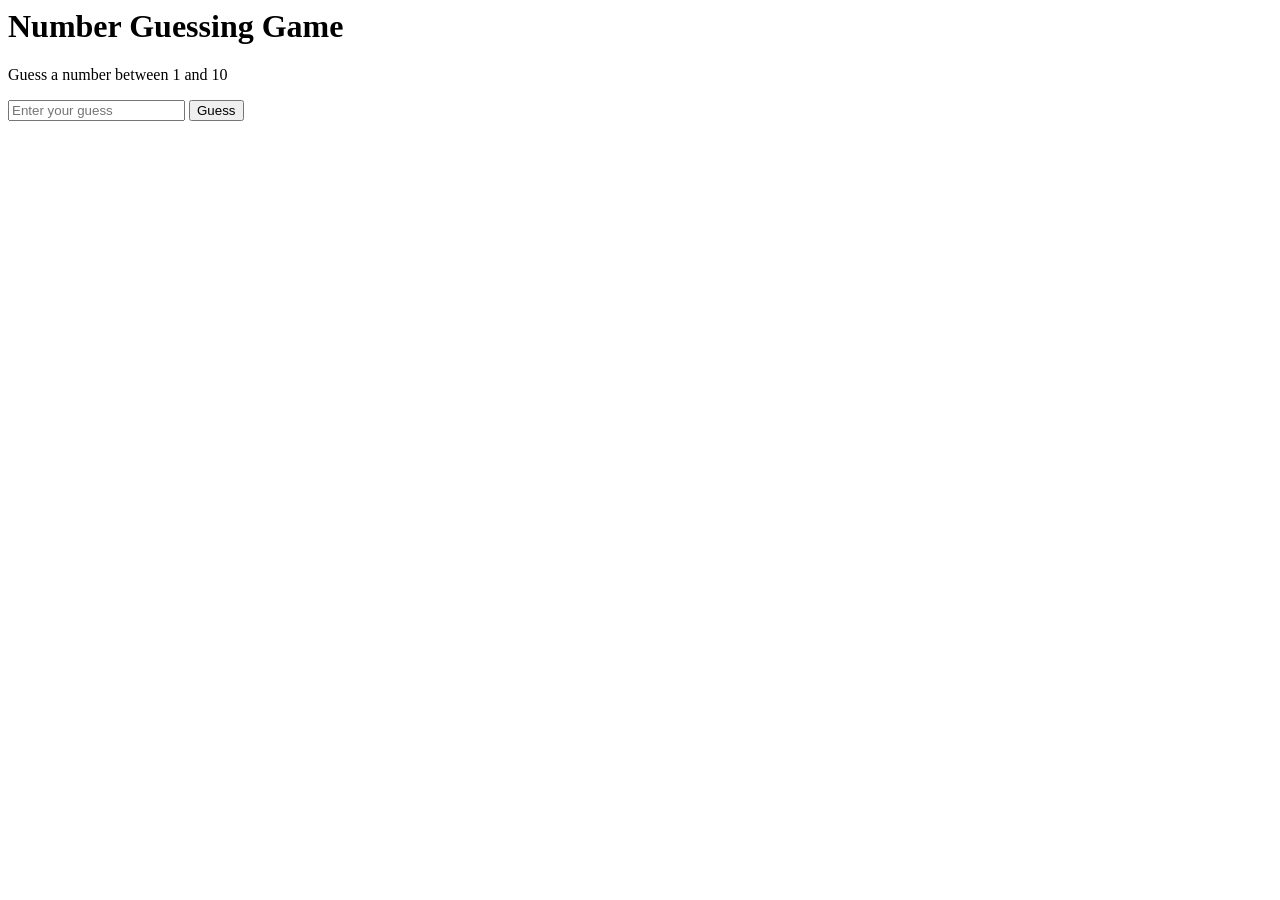
<file: index.html>
<html lang="en">
<head>
    <meta charset="UTF-8">
    <meta name="viewport" content="width=device-width, initial-scale=1.0">
    <title>Guessing Game!</title>
</head>
<body>
    <h1>Number Guessing Game</h1>
    <p>Guess a number between 1 and 10</p> 
    <input type="number" id="guess" placeholder="Enter your guess"> 
    <button onclick="checkGuess()">Guess</button> <p id="result"></p>
    <p id="result"></p>
    <script>
    let random = Math.floor(Math.random() * 10) + 1;
    function checkGuess(){
        let userGuess = Number(document.getElementById("guess").value);

        if (userGuess == random)
            {document.getElementById("result").innerHTML = "Correct! You guessed the number"}
            if (userGuess < random)
            {document.getElementById("result").innerHTML = "Too Less ! You guessed the wrong number"}
            if (userGuess > random)
            {document.getElementById("result").innerHTML = "Too High! You guessed the wrong number"}
            }

    </script>
</body>
</html>
</file>
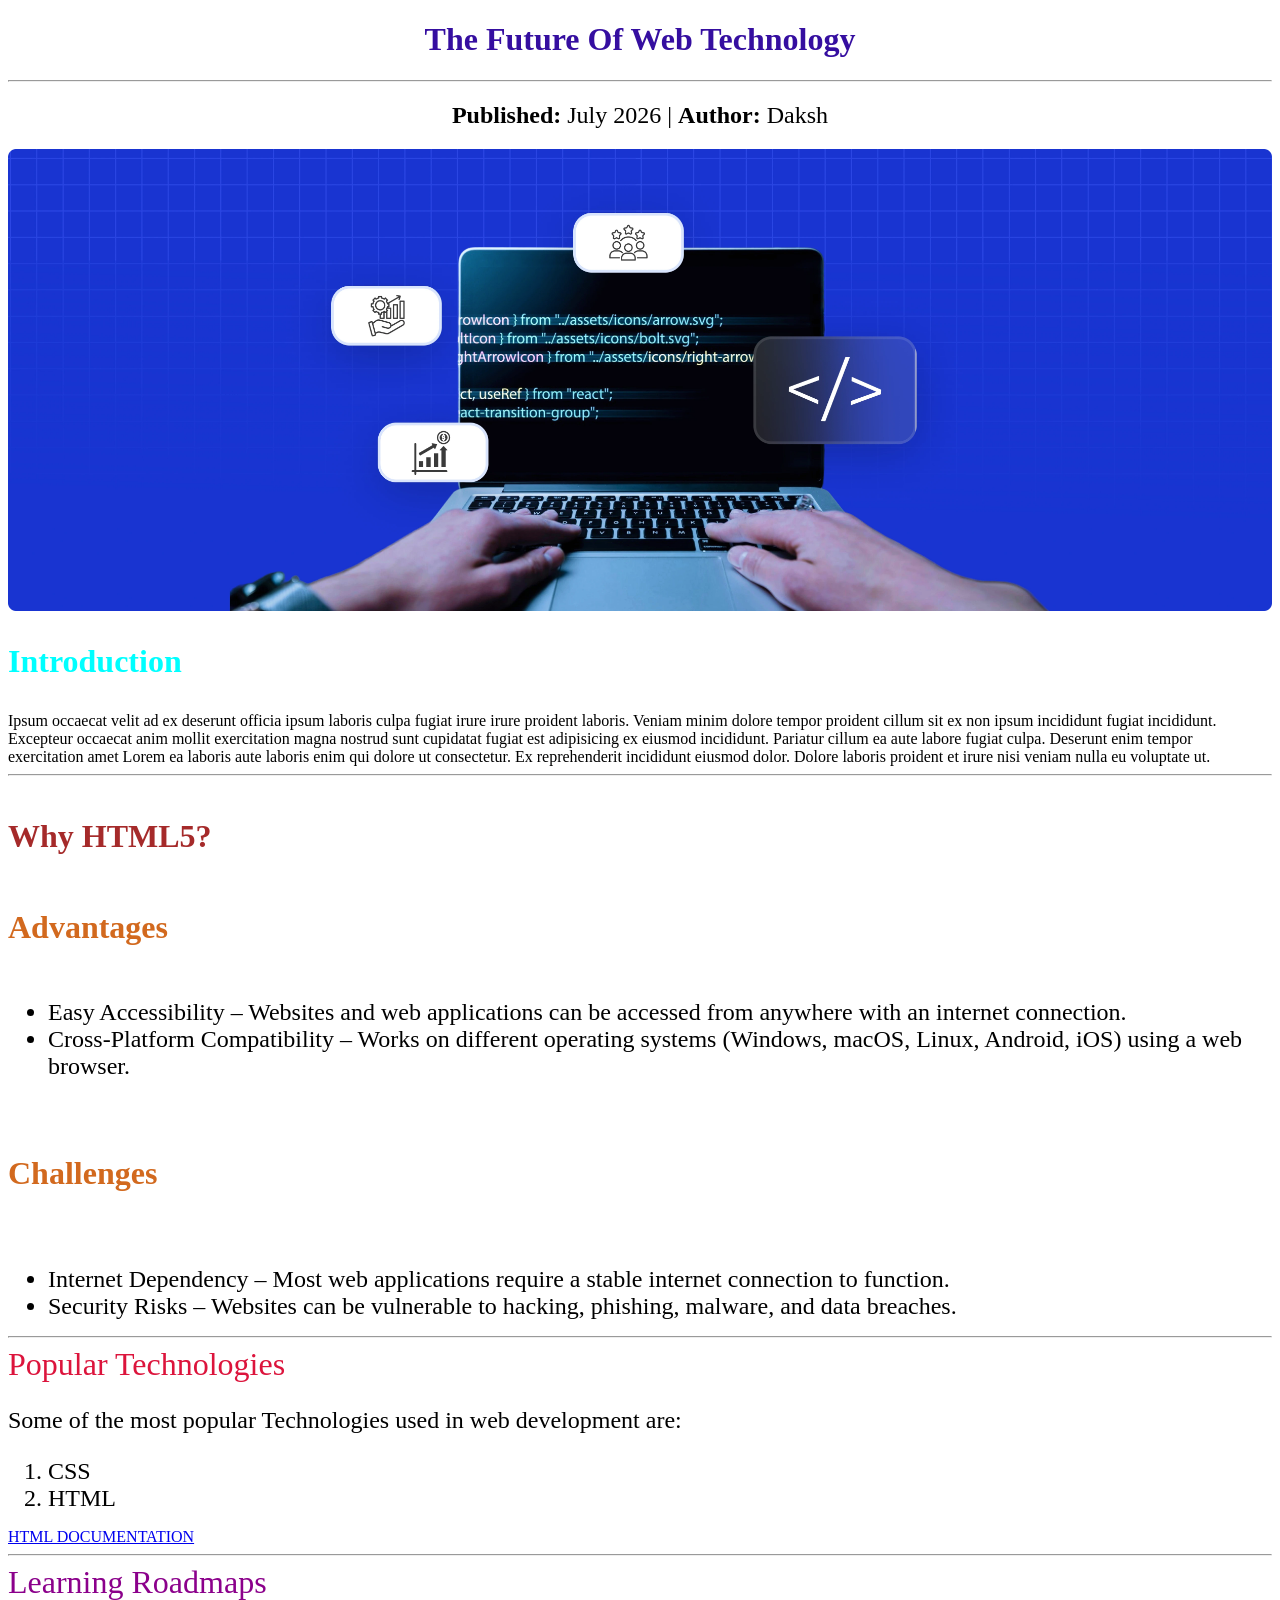
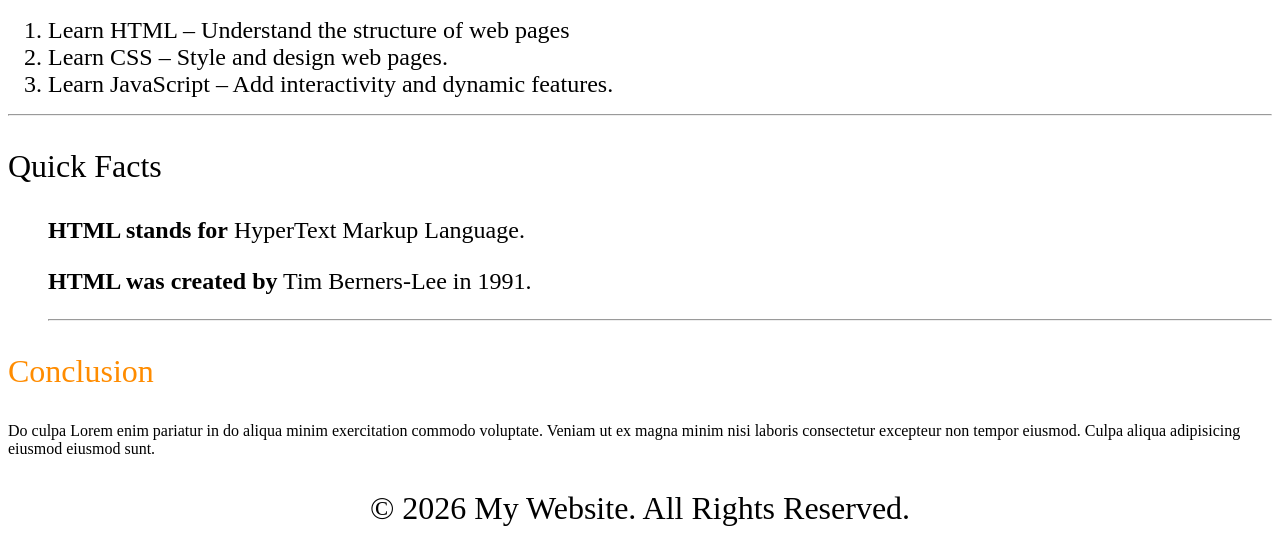
<file: ARTICLE/index.html>
<!DOCTYPE html>
<html lang="en">
<head>
    <meta charset="UTF-8">
    <meta http-equiv="X-UA-Compatible" content="IE=edge">
    <meta name="viewport" content="width=device-width, initial-scale=1.0">
    <title> The Future Of Web Technology  </title>
</head>
<body>
    <h1 style="text-align: center; color: rgb(53, 14, 160);">The Future Of Web Technology</h1>
    <hr>
    <h2 style="text-align: center; font-weight: normal;"> 
        <b>Published:</b> July 2026 | <b>Author:</b> Daksh
        </h2>
        <img src="webbbb.jpeg"
style="display: block; margin: 20px auto; width: 100%;">
<h3 style="color:aqua;font-size:xx-large;"> Introduction</h3>Ipsum occaecat velit ad ex deserunt officia ipsum laboris culpa fugiat irure irure proident laboris. Veniam minim dolore tempor proident cillum sit ex non ipsum incididunt fugiat incididunt. Excepteur occaecat anim mollit exercitation magna nostrud sunt cupidatat fugiat est adipisicing ex eiusmod incididunt. Pariatur cillum ea aute labore fugiat culpa. Deserunt enim tempor exercitation amet Lorem ea laboris aute laboris enim qui dolore ut consectetur. Ex reprehenderit incididunt eiusmod dolor. Dolore laboris proident et irure nisi veniam nulla eu voluptate ut.
<hr>
<h4 style="color:brown; font-size: xx-large;">Why HTML5?</h4>
<h5 style="color:chocolate; font-size: xx-large;">Advantages</h5>
<ul>
    <li style="font-size: x-large;">Easy Accessibility – Websites and web applications can be accessed from anywhere with an internet connection.</li>
    <li style="font-size: x-large;">Cross-Platform Compatibility – Works on different operating systems (Windows, macOS, Linux, Android, iOS) using a web browser.</li>
</ul>
<h6 style="font-size:xx-large; color:chocolate">Challenges</h6>
<ul>
    <li style="font-size: x-large;">Internet Dependency – Most web applications require a stable internet connection to function.</li>
<li style="font-size: x-large;">Security Risks – Websites can be vulnerable to hacking, phishing, malware, and data breaches.</li>
</ul>
<hr>
<h7 style="font-size: xx-large; color: crimson;">Popular Technologies </h7>
<p style="font-size: x-large;">
    Some of the most popular Technologies used in web development are:
</p>
<ol>
    <li style="font-size: x-large;"> CSS </li>
    <li style="font-size: x-large;"> HTML </li>
</ol>
<a href = "https://developer.mozilla.org/en-US/">
    HTML DOCUMENTATION
</a>
<hr>
<h8 style="font-size:xx-large; color: darkmagenta;">Learning Roadmaps</h8>
<ol>
    <li style="font-size:x-large ;">Learn HTML – Understand the structure of web pages</li>
    <li style="font-size:x-large ;">Learn CSS – Style and design web pages.</li>
    <li style="font-size:x-large ;">Learn JavaScript – Add interactivity and dynamic features.</li>
</ol>
<hr>
<p style="font-size: xx-large;"> Quick Facts</p>
<ol>
    <p style="font-size:x-large;"><b>HTML stands for</b> HyperText Markup Language.</p>
    <p style="font-size:x-large;"><b>HTML was created by</b> Tim Berners-Lee in 1991.</p>
    <hr>
</ol>
<p style="font-size:xx-large;color: darkorange;">Conclusion</p>Do culpa Lorem enim pariatur in do aliqua minim exercitation commodo voluptate. Veniam ut ex magna minim nisi laboris consectetur excepteur non tempor eiusmod. Culpa aliqua adipisicing eiusmod eiusmod sunt.

<footer>
    <p style="text-align: center;font-size: xx-large;">&copy; 2026 My Website. All Rights Reserved.</p>
</footer>
</body> 

</html>
</file>
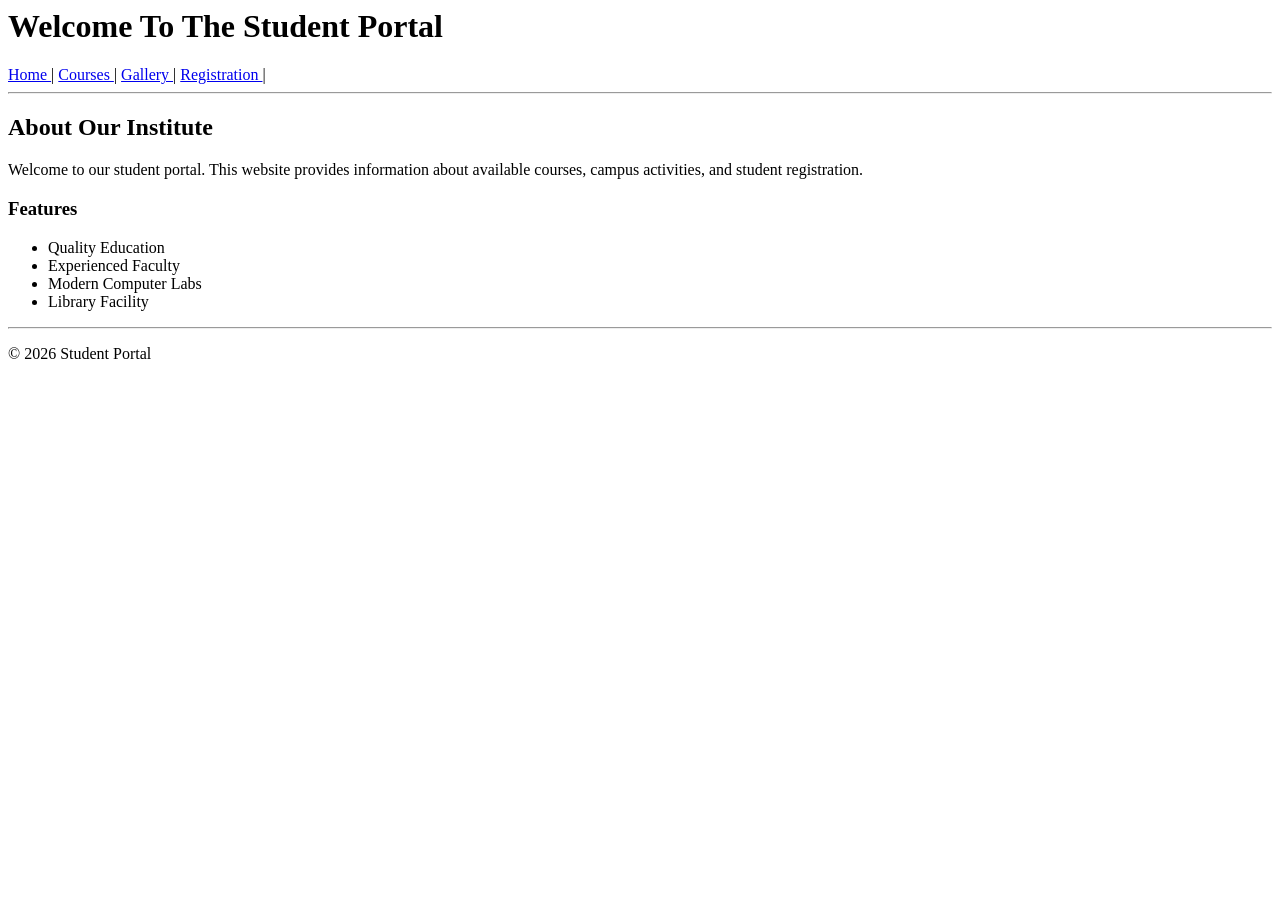
<file: Daksh/index.html>
<html lang="en">
<head>
    <meta charset="UTF-8">
    <meta http-equiv="X-UA-Compatible" content="IE=edge">
    <meta name="viewport" content="width=device-width, initial-scale=1.0">
    <title>Student Portal</title>
</head>
<body>
    <h1>Welcome To The Student Portal</h1> 
    <nav>
            <a href="index.html">Home </a>|
            <a href="courses.html">Courses </a>|
            <a href="gallery.html">Gallery </a>|
            <a href="registration.html">Registration </a>|
    </nav>
</header>
<hr>
<h2>About Our Institute</h2>
<p>Welcome to our student portal. This website provides information about available courses, campus activities, and student registration.</p>
<h3>Features</h3>
<ul>
    <li>Quality Education</li>
    <li>Experienced Faculty</li>
    <li>Modern Computer Labs</li>
    <li>Library Facility</li>
</ul>
<hr>
<footer>
    <p>&copy; 2026 Student Portal</p>
</footer>
</body>
</html>
</file>
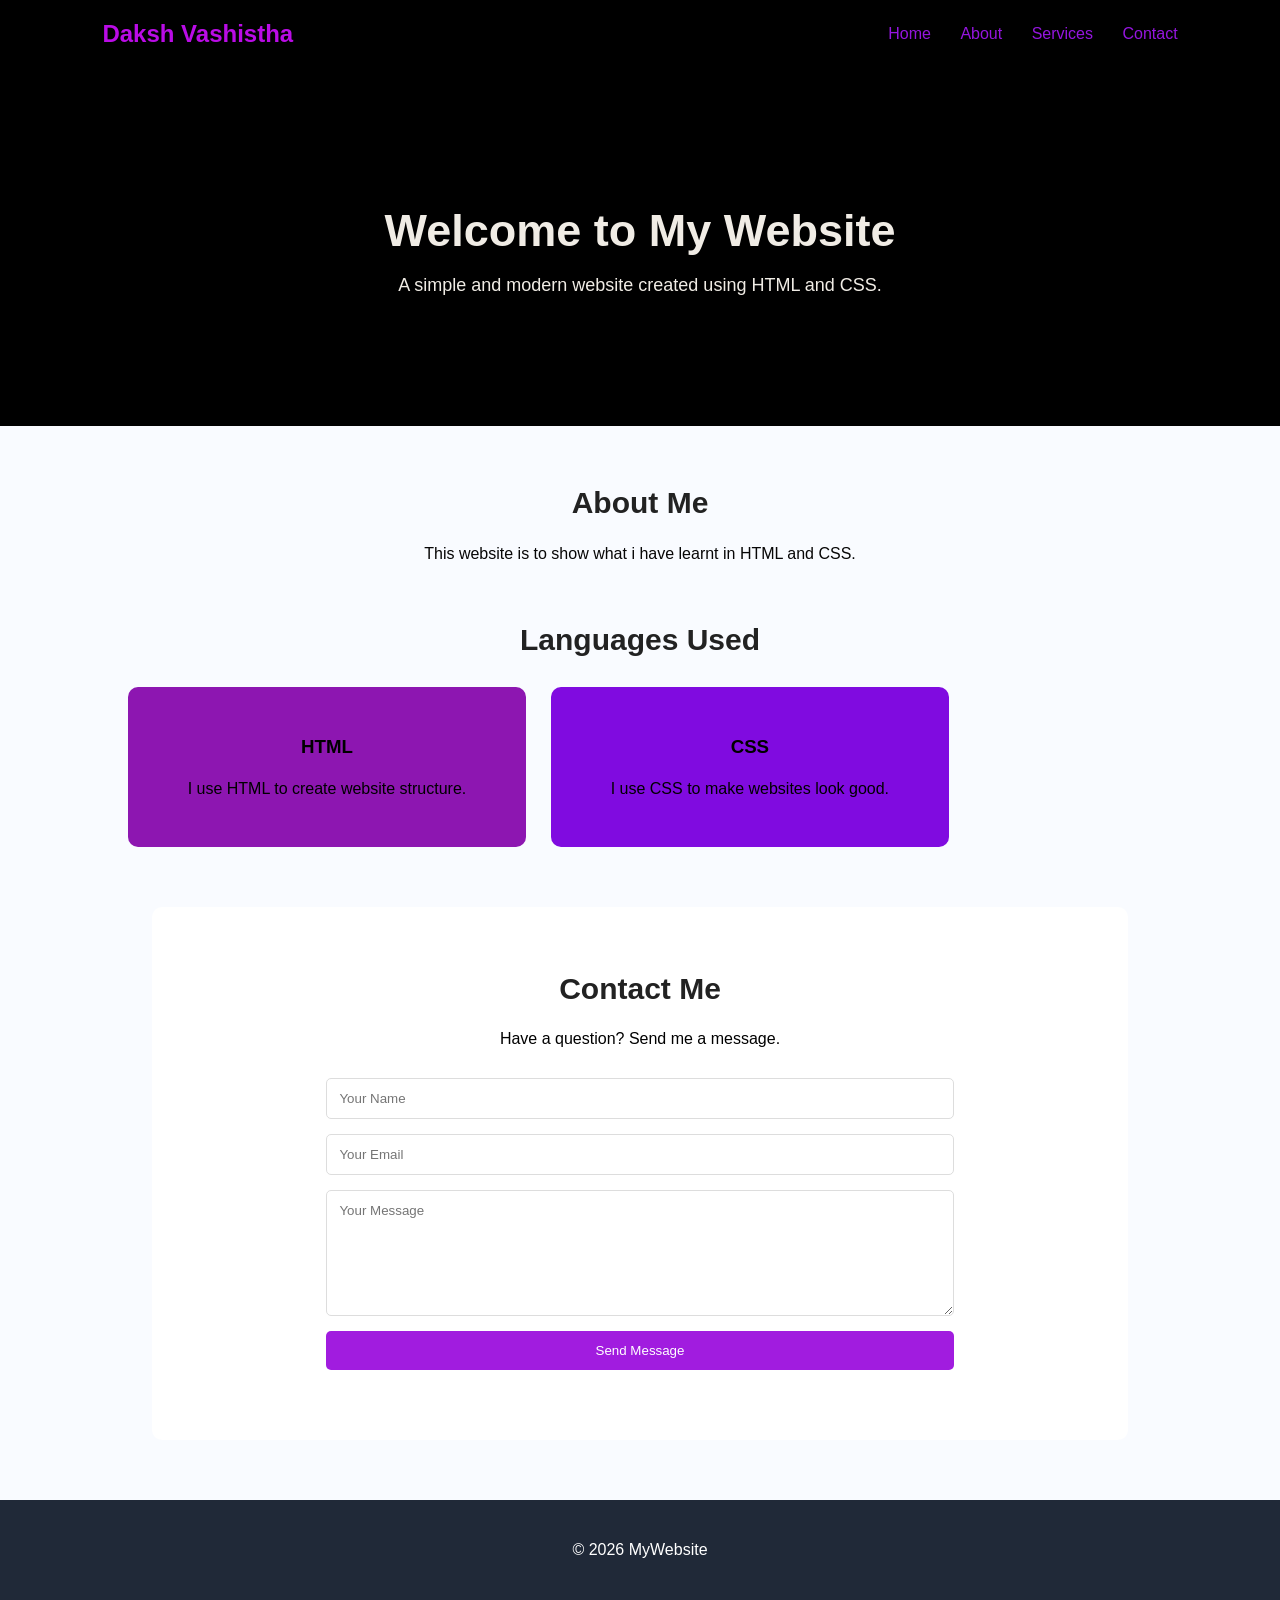
<file: DAKSH/index.html>
<!DOCTYPE html>
<html>
<head>
    <title>Daksh Vashistha</title>
    <link rel="stylesheet" href="style.css">
</head>

<body>

    <nav>
        <h2>Daksh Vashistha</h2>

        <div>
            <a href="#home">Home</a>
            <a href="#about">About</a>
            <a href="#services">Services</a>
            <a href="#contact">Contact</a>
        </div>
    </nav>


    <section id="home" class="hero">

        <div class="hero-text">
            <h1>Welcome to My Website</h1>

            <p>
                A simple and modern website created
                using HTML and CSS.
            </p>

          
        </div>

    </section>


    <section id="about" class="section">

        <h2>About Me</h2>

        <p>
            This website is to show what i have learnt in HTML and CSS.
        </p>

    </section>


    <section id="services" class="section">

        <h2>Languages Used</h2>

        <div class="boxes">

            
            <div class="box purple">
                <h3>HTML</h3>
                <p>
                    I use HTML to create website structure.
                </p>
            </div>

            <div class="box green">
                <h3>CSS</h3>
                <p>
                    I use CSS to make websites look good.
                </p>
            </div>

        </div>

    </section>


    
    <section id="contact" class="contact">

        <h2>Contact Me</h2>

        <p>
            Have a question? Send me a message.
        </p>

        <form>

            <input type="text" placeholder="Your Name">

            <input type="email" placeholder="Your Email">

            <textarea placeholder="Your Message"></textarea>

            <button type="submit">Send Message</button>

        </form>

    </section>


   
    <footer>

        <p>© 2026 MyWebsite</p>

    </footer>

</body>
</html>
</file>
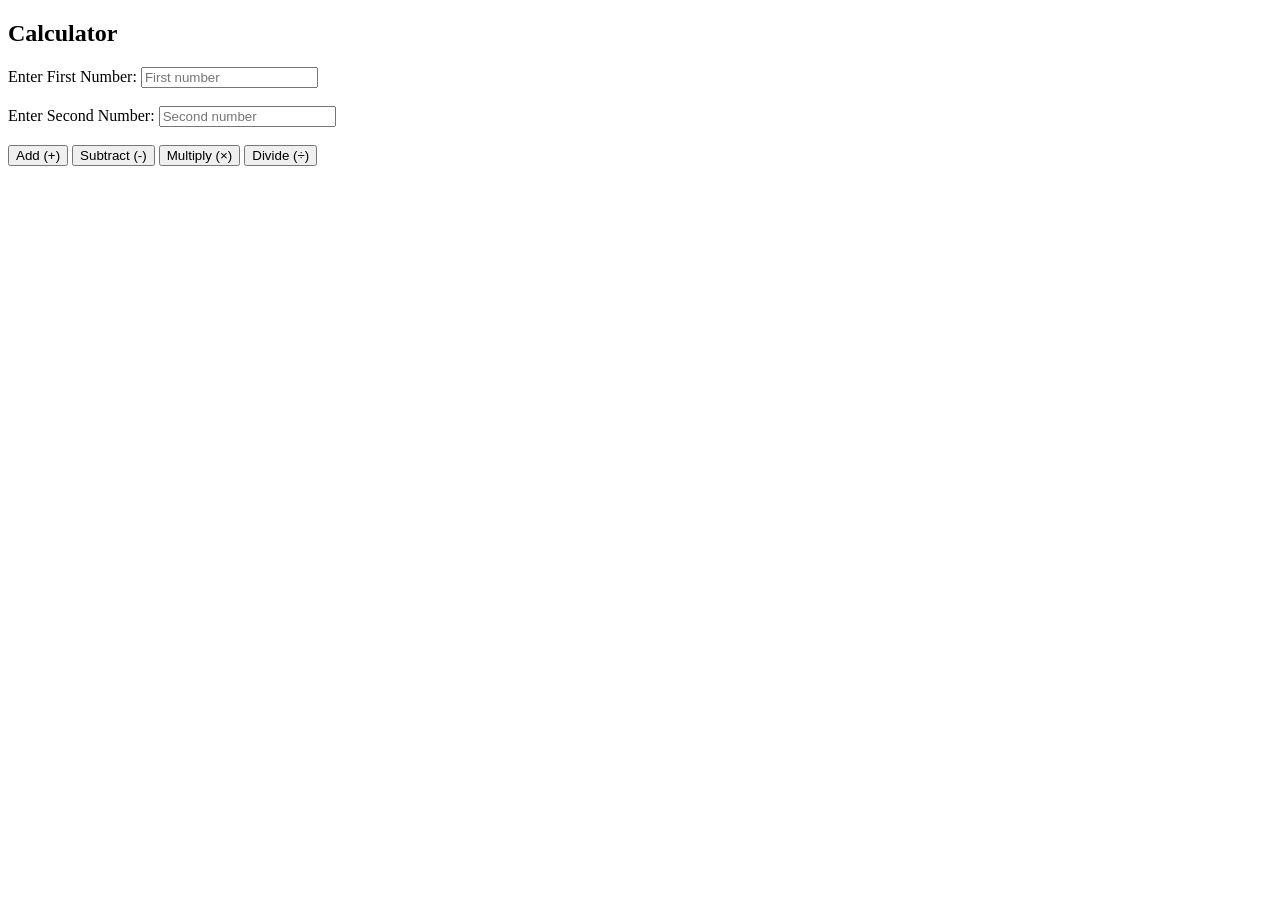
<file: calculator.html>
<!DOCTYPE html>
<html lang="en">
<head>
    <meta charset="UTF-8">
    <meta name="viewport" content="width=device-width, initial-scale=1.0">
    <title>Calculator</title>
</head>
<body>
    <h2>Calculator</h2>
    <label>Enter First Number:</label>
    <input type="number" id="num1" placeholder="First number">
    <br><br>
    <label>Enter Second Number:</label>
    <input type="number" id="num2" placeholder="Second number">
    <br><br>
    <button onclick="add()">Add (+)</button>
    <button onclick="subtract()">Subtract (-)</button>
    <button onclick="multiply()">Multiply (×)</button>
    <button onclick="divide()">Divide (÷)</button>
    <h3 id="result"></h3>
    <script>

        function add() {
            let num1 = Number(document.getElementById("num1").value);
            let num2 = Number(document.getElementById("num2").value);

            let result = num1 + num2;

            document.getElementById("result").innerHTML =
                "Result = " + result;
        }

        function subtract() {
            let num1 = Number(document.getElementById("num1").value);
            let num2 = Number(document.getElementById("num2").value);

            let result = num1 - num2;

            document.getElementById("result").innerHTML =
                "Result = " + result;
        }

        function multiply() {
            let num1 = Number(document.getElementById("num1").value);
            let num2 = Number(document.getElementById("num2").value);

            let result = num1 * num2;

            document.getElementById("result").innerHTML =
                "Result = " + result;
        }

        function divide() {
            let num1 = Number(document.getElementById("num1").value);
            let num2 = Number(document.getElementById("num2").value);

            if (num2 === 0) {
                document.getElementById("result").innerHTML =
                    "Cannot divide by zero!";
                return;
            }

            let result = num1 / num2;

            document.getElementById("result").innerHTML =
                "Result = " + result;
        }

    </script>

</body>
</html>
</file>
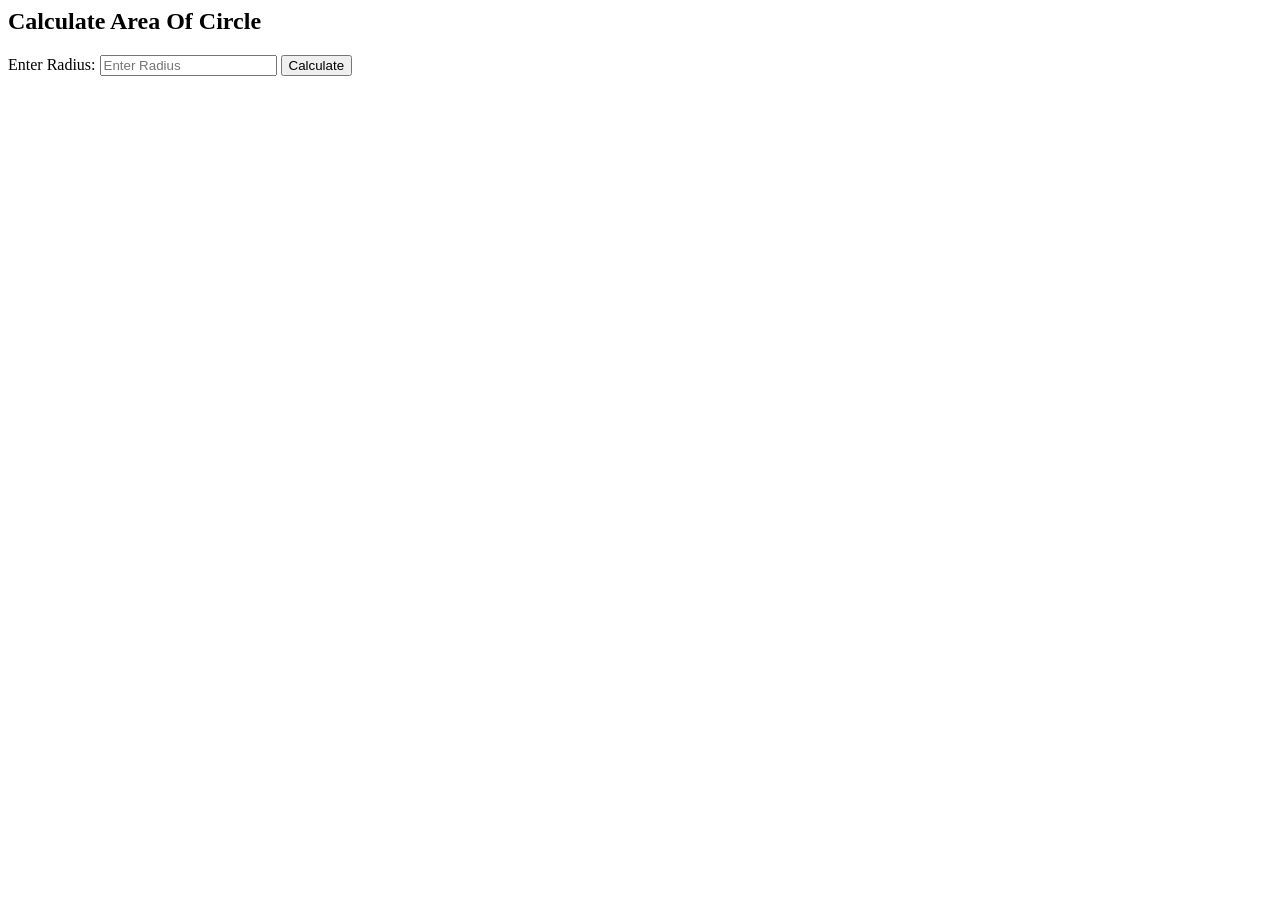
<file: preview.html>
<html lang="en">
<head>
    <meta charset="UTF-8">
    <meta http-equiv="X-UA-Compatible" content="IE=edge">
    <meta name="viewport" content="width=device-width, initial-scale=1.0">
    <title>Circle Area Calculator</title>
</head>
<body>
    <h2>Calculate Area Of Circle</h2>
    <label>Enter Radius:</label>
    <input type="number" id="radius" placeholder="Enter Radius">
    <button onclick="calculateArea()">Calculate</button>
    <p id="result"></p>
    <script>
        function calculateArea() {
            let radius = document.getElementById("radius").value;

            let area = Math.PI*radius*radius;

            document.getElementById("result").innerHTML = "Area of the circle = " + area.toFixed(2);
        }
    </script>
    </body>
</html>
</file>
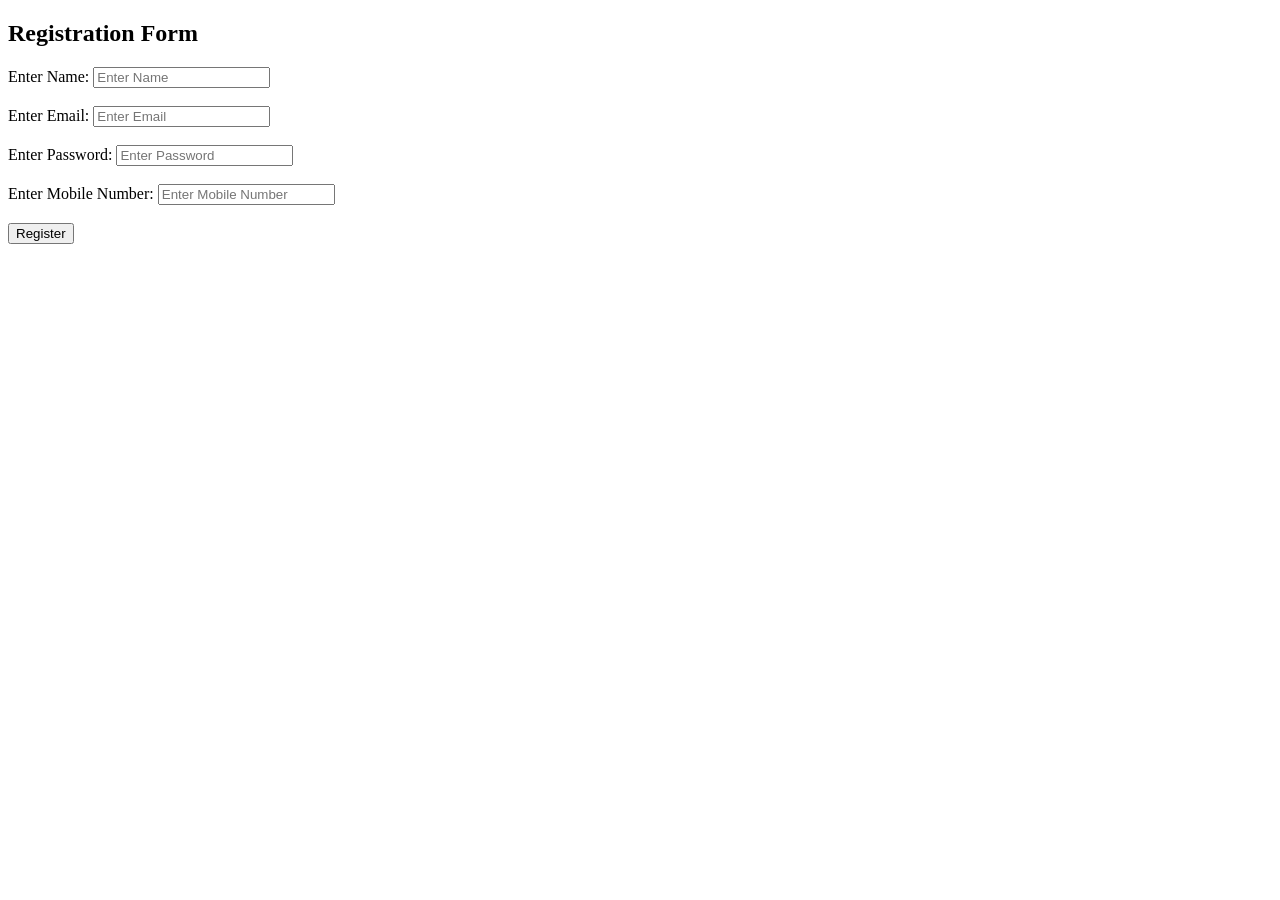
<file: registration.html>
<!DOCTYPE html>
<html lang="en">
<head>
    <meta charset="UTF-8">
    <meta http-equiv="X-UA-Compatible" content="IE=edge">
    <meta name="viewport" content="width=device-width, initial-scale=1.0">
    <title>Registration Form</title>
</head>

<body>

    <h2>Registration Form</h2>

    <label>Enter Name:</label>
    <input type="text" id="name" placeholder="Enter Name">
    <br><br>

    <label>Enter Email:</label>
    <input type="email" id="email" placeholder="Enter Email">
    <br><br>

    <label>Enter Password:</label>
    <input type="password" id="password" placeholder="Enter Password">
    <br><br>

    <label>Enter Mobile Number:</label>
    <input type="number" id="mobile" placeholder="Enter Mobile Number">
    <br><br>

    <button onclick="register()">Register</button>

    <p id="result"></p>

    <script>
        function register() {

            let name = document.getElementById("name").value;
            let email = document.getElementById("email").value;
            let password = document.getElementById("password").value;
            let mobile = document.getElementById("mobile").value;

            if (name == "" || email == "" || password == "" || mobile == "") {
                document.getElementById("result").innerHTML =
                    "Please fill all the fields.";
            }
            else {
                document.getElementById("result").innerHTML =
                    "Registration Successful!";
            }
        }
    </script>

</body>
</html>
</file>
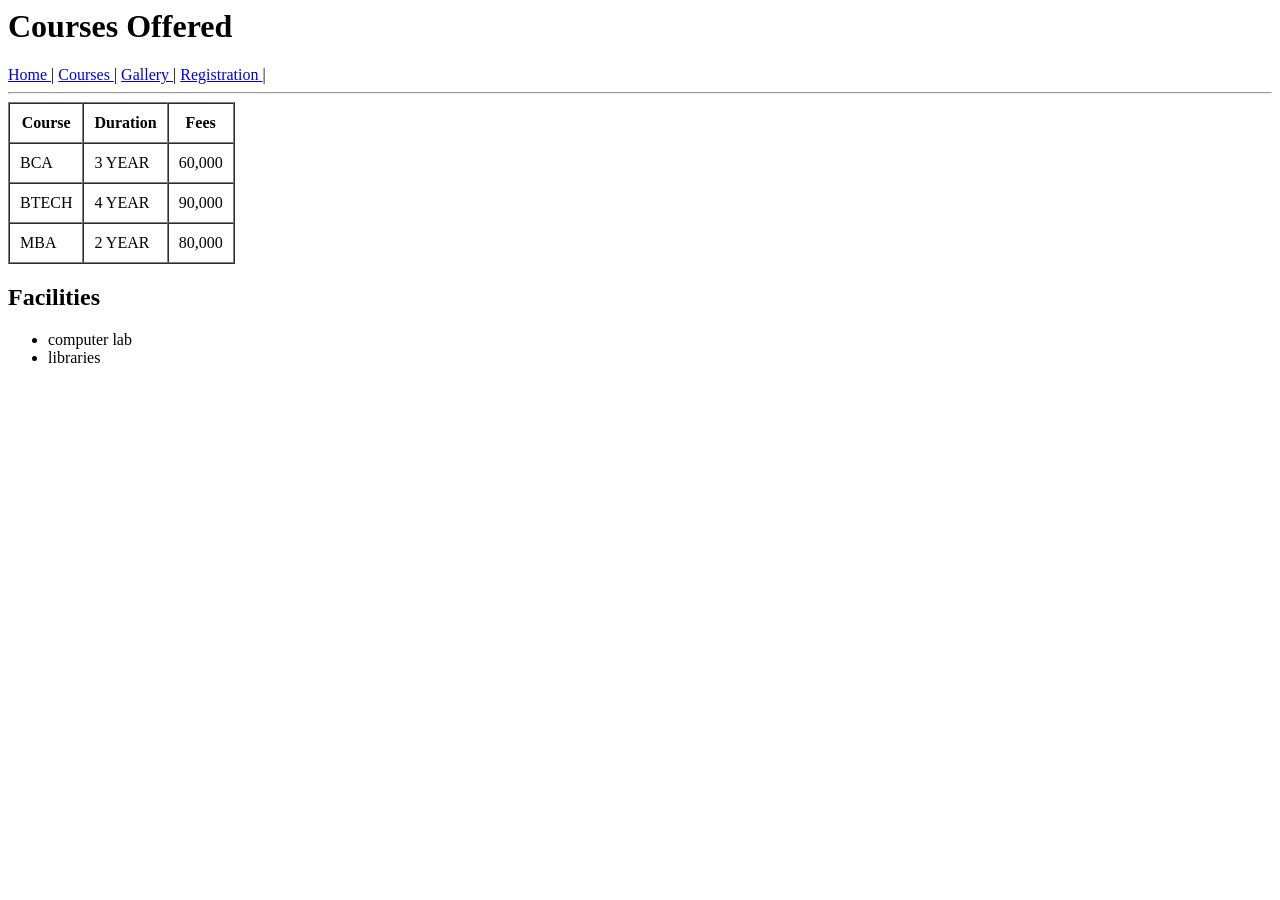
<file: Daksh/courses.html>
<html lang="en">
<head>
    <meta charset="UTF-8">
    <meta http-equiv="X-UA-Compatible" content="IE=edge">
    <meta name="viewport" content="width=device-width, initial-scale=1.0">
    <title>Courses</title>
</head>
<h1>Courses Offered</h1>

    <nav>
            <a href="index.html">Home </a>|
            <a href="courses.html">Courses </a>|
            <a href="gallery.html">Gallery </a>|
            <a href="registration.html">Registration </a>|
    </nav>
</header>
<hr>
<table border="1" cellpadding="10" cellspacing="0">
    <tr>
        <th>Course</th>
        <th>Duration</th>
        <th>Fees</th>

    </tr>
    <tr>
        <td>BCA</td>
        <td>3 YEAR</td>
        <td>60,000</td>
    </tr>
    <tr>
         <td>BTECH</td>
        <td>4 YEAR</td>
        <td>90,000</td>
    </tr>
    <tr>
        <td>MBA</td>
       <td>2 YEAR</td>
       <td>80,000</td>
   </tr>
</table>
<h2>Facilities</h2>

<ul>
    <li>computer lab</li>
    <li>libraries</li>
</ul>
<body>
    
</body>
</html>
</file>
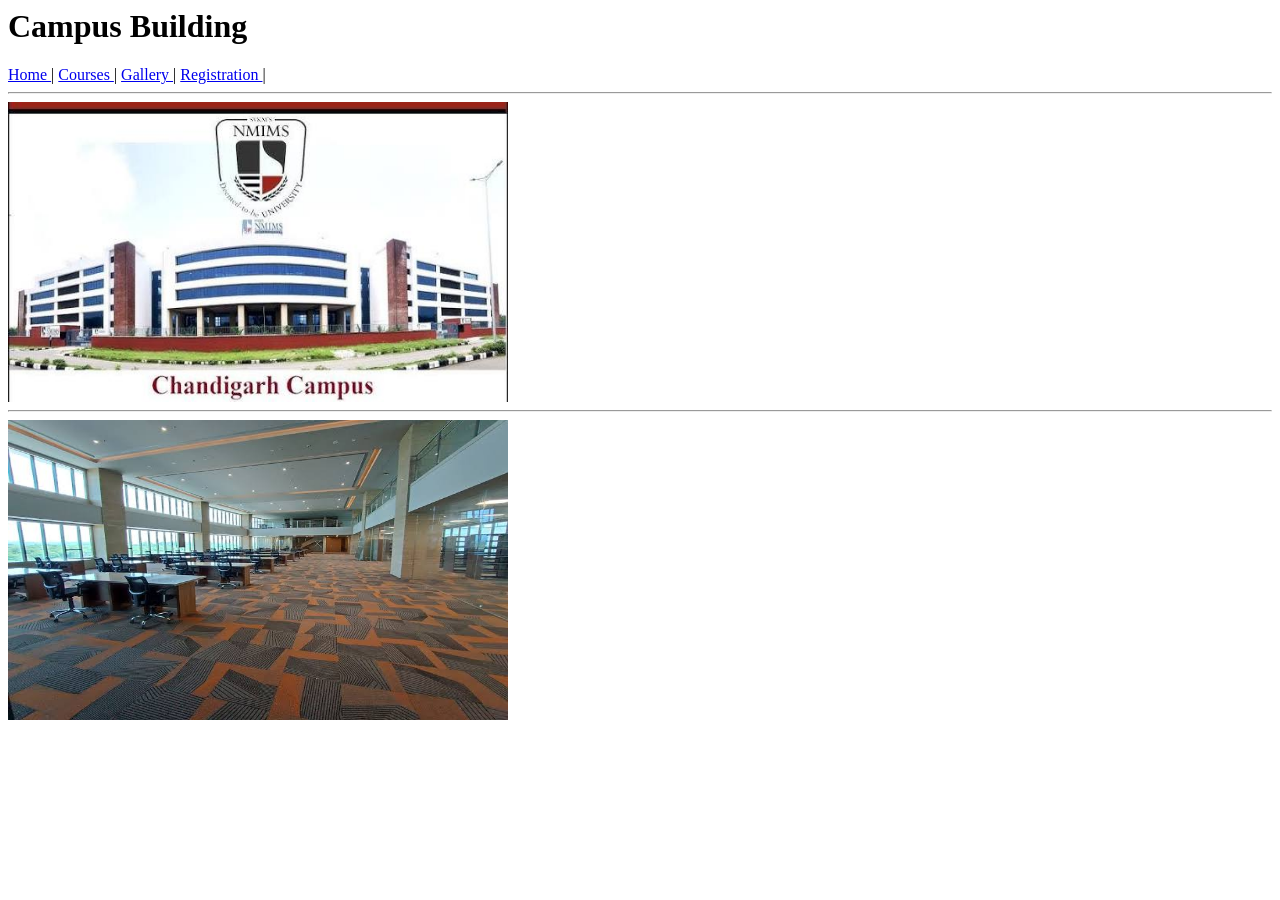
<file: Daksh/gallery.html>
<html lang="en">
<head>
    <meta charset="UTF-8">
    <meta http-equiv="X-UA-Compatible" content="IE=edge">
    <meta name="viewport" content="width=device-width, initial-scale=1.0">
    <title>Campus Gallery</title>
</head>
<body>
    <h1>Campus Building</h1>


    <nav>
        <a href="index.html">Home </a>|
        <a href="courses.html">Courses </a>|
        <a href="gallery.html">Gallery </a>|
        <a href="registration.html">Registration </a>|
</nav>
<hr>
    <img src="building.jpg" alt="BUILDING" width="500" height="300">
    <hr>
    <img src="library.jpg" alt="library" width="500" height="300">

</body>
</html>
</file>
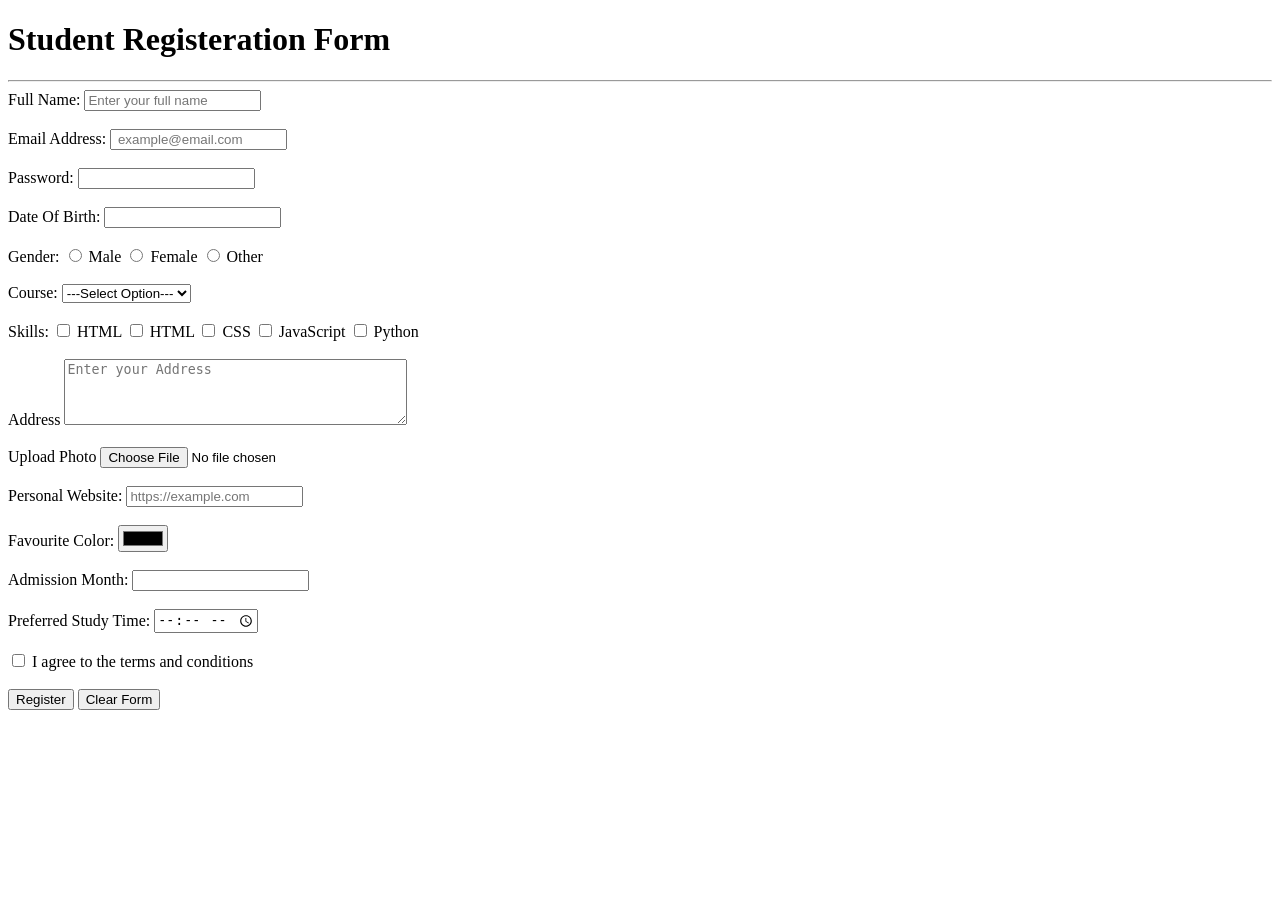
<file: daksh/registration.html>
<!DOCTYPE html>
<html>
</head>
<body>
    <h1>Student Registeration Form</h1>
    <hr>
    <form action ="#" method="post">
        <label for="fullname">Full Name:</label>
        <input type="text" id="fullname" name="fullname" placeholder="Enter your full name" required>
        <br><br>

        <label for ="email">Email Address:</label>
        <input type="email" id="email" name="email" placeholder=" example@email.com" required>
        <br><br>

        <label for="password">Password:</label>
        <input type="password" id="password" name="password" minlength="6" required>
        <br><br>

        <label for="dob">Date Of Birth:</label>
        <input type="data" id="dob" name="dob" required>
        <br><br>

        <label>Gender:</label>
        <input type="radio" id="male" name="gender" value="Male">
        <label for="male">Male</label>
        <input type="radio" id="female" name="gender" value="female">
        <label for="female">Female</label>
        <input type="radio" id="other" name = "gender" value = "other">
        <label for="other">Other</label>
        <br><br>

        <label for="course">Course:</label>
        <select id="course" name="Course" required>
            <option value="">---Select Option---</option>
            <option>BCA</option>
            <option>BTECH</option>
            <option>BSC</option>
            <option>MTECH</option>
            <option>MSC</option>
        </select>
        <br><br>

        <label>Skills:</label>
        <input type="checkbox" id="html" name = "skills" value="HTML">
        <label for="html">HTML</label>
        <input type="checkbox" id="js" name="skills" value="HTML">
        <label for="html">HTML</label>
        <input type="checkbox" id="css" name="skills" value="CSS">
        <label for="css">CSS</label>
        <input type="checkbox" id="js"name="skills" value="JavaScript">
        <label for = "js">JavaScript</label>
        <input type="checkbox" id="css" name ="skills" value="python">
        <label for="python">Python</label>
        <br><br>
        
        <label for="Address">Address</label>
        <textarea id="Address" name="Address" rows="4" cols="40" placeholder="Enter your Address"></textarea>
        <br><br>

        <label for="Photo">Upload Photo</label>
        <input type="file" id="photo" name="photo" accept="image/*">
        <br><br>

        <label for="website">Personal Website:</label>
        <input type="url" id="website"name="website" placeholder="https://example.com">
        <br><br>

        <label for="favcolor">Favourite Color:</label>
        <input type="color" id="favcolor" name="favcolor">
        <br><br>

        <label for="admission">Admission Month:</label>
        <input typ="month" id="admission" name="admission">
        <br><br>

        <label for="studytime">Preferred Study Time:</label>
        <input type="time" id="studytime" name="studytime">
        <br><br>

        <input type="checkbox" id="agree" required>
        <label for="agree">I agree to the terms and conditions</label>
        <br><br>

        <input type="submit" value="Register">
        <input type="reset" value="Clear Form">
    </form>
</body>
</html>
</file>
<file: DAKSH/style.css>
body {
    margin: 0;
    font-family: Arial, sans-serif;
    background-color: #f9fbff;
    color: #222;
}



nav {
    background-color: #000000;
    color: rgb(186, 12, 230);
    padding: 20px 8%;
    display: flex;
    justify-content: space-between;
    align-items: center;
}

nav h2 {
    margin: 0;
}

nav a {
    color: rgb(149, 21, 223);
    text-decoration: none;
    margin-left: 25px;
}





.hero {
    background-color: #000000;
    color: rgb(240, 236, 229);
    padding: 100px 10%;
    text-align: center;
}

.hero-text {
    max-width: 700px;
    margin: auto;
}

.hero h1 {
    font-size: 45px;
    margin-bottom: 15px;
}

.hero p {
    font-size: 18px;
    margin-bottom: 30px;
}

.button {
    background-color: rgb(22, 20, 20);
    color: #0a0b0e;
    text-decoration: none;
    padding: 12px 25px;
    border-radius: 5px;
}






.section {
    width: 80%;
    margin: 60px auto;
    text-align: center;
}

.section h2,
.contact h2 {
    font-size: 30px;
}

.section > p {
    color: #070606;
}


.boxes {
    display: flex;
    gap: 25px;
    margin-top: 30px;
}

.box {
    color: rgb(0, 0, 0);
    padding: 30px;
    width: 33%;
    border-radius: 10px;
}

.box p {
    line-height: 1.5;
}

.blue {
    background-color: #3b82f6;
}

.purple {
    background-color: #8d16b1;
}

.green {
    background-color: #800be0;
}



.contact {
    background-color: rgb(255, 255, 255);
    width: 70%;
    margin: 60px auto;
    padding: 40px;
    text-align: center;
    border-radius: 10px;
}

.contact p {
    color: #000000;
}

form {
    display: flex;
    flex-direction: column;
    width: 70%;
    margin: 30px auto;
}

input,
textarea {
    padding: 12px;
    margin-bottom: 15px;
    border: 1px solid #ddd;
    border-radius: 5px;
    font-family: Arial, sans-serif;
}

textarea {
    height: 100px;
}

button {
    background-color: #a11cdf;
    color: white;
    border: none;
    padding: 12px;
    border-radius: 5px;
    cursor: pointer;
}

footer {
    background-color: #202938;
    color: white;
    text-align: center;
    padding: 25px;
    margin-top: 60px;
}
</file>
